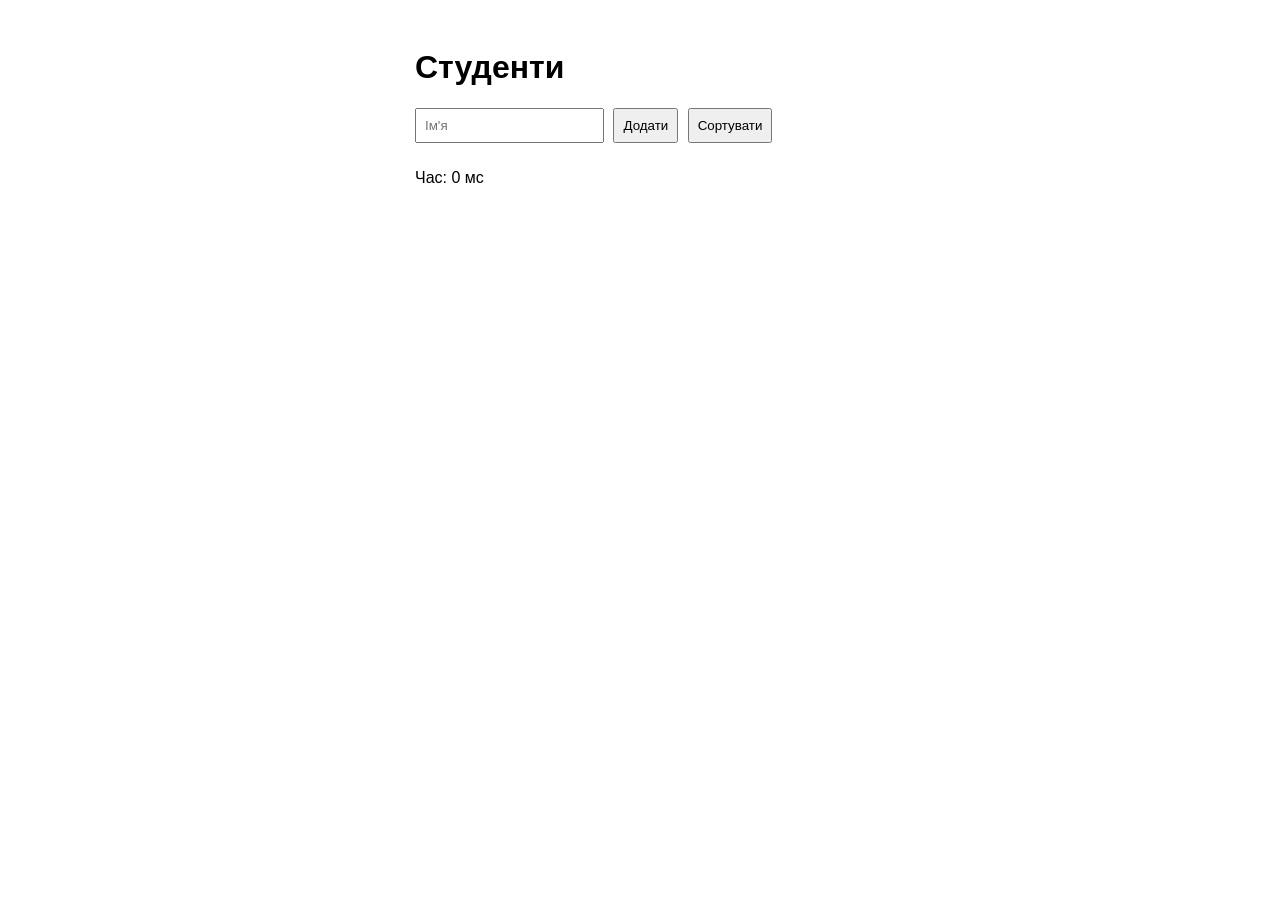
<file: shmidt_folder/лб 4 шмідт анна/index.html>
<!DOCTYPE html>
<html lang="uk">
<head>
    <meta charset="UTF-8">
    <title>Список</title>
    <link rel="stylesheet" href="style.css"> 
</head>
<body>
    <div class="container">
        <h1>Студенти</h1>
        <input type="text" id="nameInput" placeholder="Ім'я"> 
        <button onclick="addStudent()">Додати</button> 
        <button onclick="sortAndHighlight()">Сортувати</button> 
        
        <p id="timerDisplay">Час: 0 мс</p>
        
        <ul id="studentsList"></ul> 
    </div>
    <script src="script.js"></script>
</body>
</html>
</file>
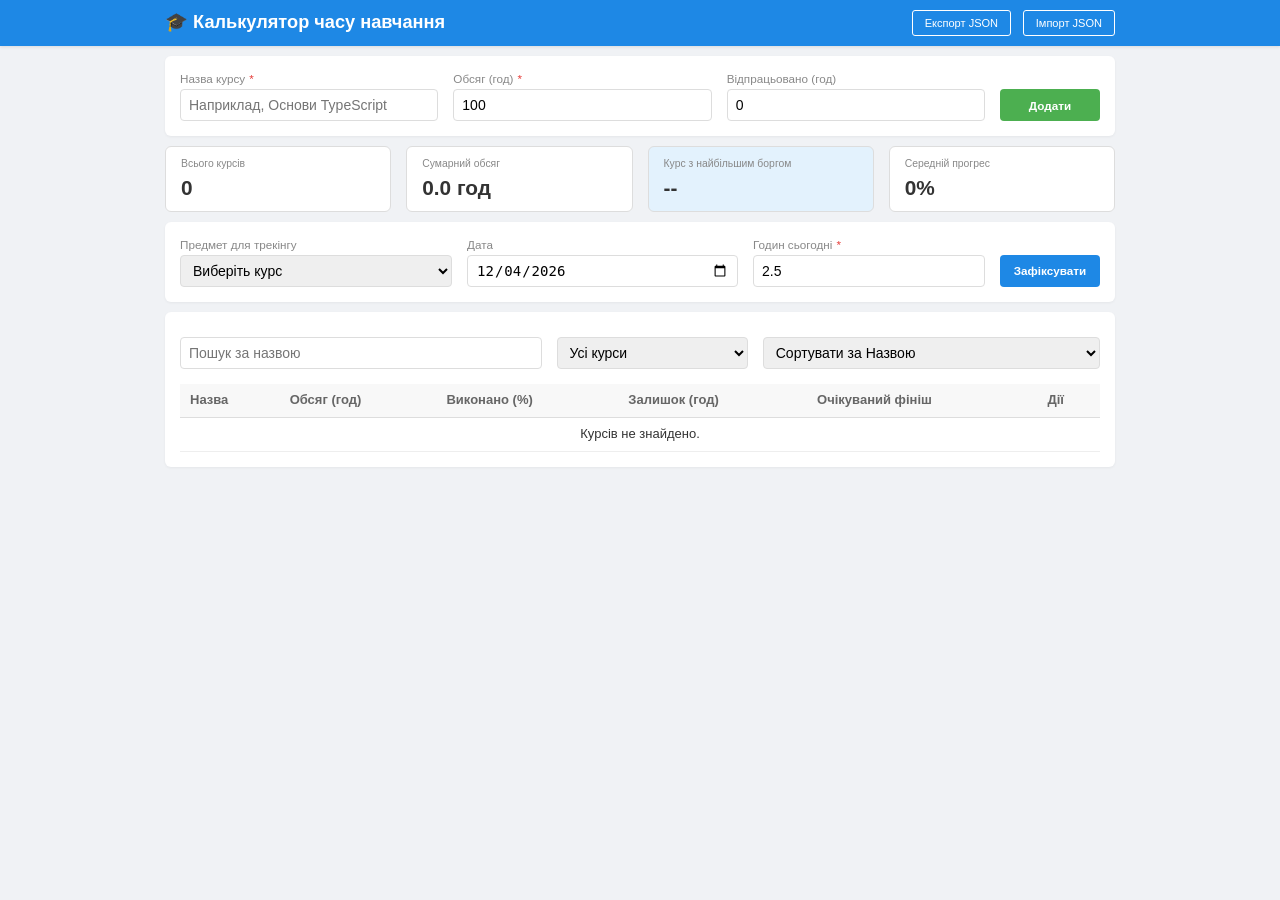
<file: shmidt_folder/лб 5 шмідт анна тп/index.html>
<!DOCTYPE html>
<html lang="uk">
<head>
    <meta charset="UTF-8">
    <meta name="viewport" content="width=device-width, initial-scale=1.0">
    <title>Планувальник Навчання | Калькулятор часу навчання</title>
    <link rel="stylesheet" href="styles.css"> 
</head>
<body>
    <header class="navbar">
        <div class="navbar-inner"> 
            <div class="logo">🎓 Калькулятор часу навчання</div>
            <div class="menu-controls"> 
                <button id="exportBtn" class="nav-btn">Експорт JSON</button>
                <button id="importBtn" class="nav-btn">Імпорт JSON</button>
                <input type="file" id="importFile" accept=".json" style="display: none;">
            </div>
        </div>
    </header>

    <main class="container"> <section class="card form-section">
            <form id="courseForm">
                <input type="hidden" id="courseId" value="">
                
                <div class="form-row">
                    <div class="form-group required">
                        <label for="courseTitle">Назва курсу</label>
                        <input type="text" id="courseTitle" required placeholder="Наприклад, Основи TypeScript">
                        <div class="error-message" id="titleError"></div>
                    </div>

                    <div class="form-group required">
                        <label for="totalHours">Обсяг (год)</label>
                        <input type="number" id="totalHours" min="1" step="1" required placeholder="100" value="100">
                        <div class="error-message" id="hoursError"></div>
                    </div>

                    <div class="form-group">
                        <label for="hoursDone">Відпрацьовано (год)</label>
                        <input type="number" id="hoursDone" min="0" step="0.5" value="0" placeholder="0">
                    </div>
                    
                    <div class="form-group action-group">
                        <button type="submit" id="submitCourseBtn" class="add-btn">Додати</button>
                    </div>
                </div>
            </form>
        </section>

        <section class="stat-container"> <div class="stat-card">
                <p>Всього курсів</p>
                <div class="stat-value" id="totalCourses">0</div>
            </div>
            <div class="stat-card">
                <p>Сумарний обсяг</p>
                <div class="stat-value" id="totalHoursSum">0.0 год</div>
            </div>
            <div class="stat-card highlight">
                <p>Курс з найбільшим боргом</p>
                <div class="stat-value" id="biggestDebt">--</div>
            </div>
            <div class="stat-card">
                <p>Середній прогрес</p>
                <div class="stat-value" id="averageProgress">0%</div>
            </div>
        </section>

        <section class="card controls-section">
            <form id="trackerForm" class="form-row">
                <div class="form-group">
                    <label for="trackerCourseSelect">Предмет для трекінгу</label>
                    <select id="trackerCourseSelect" required>
                        <option value="" disabled selected>Виберіть курс</option>
                    </select>
                </div>
                <div class="form-group date-group">
                    <label for="studyDate">Дата</label>
                    <input type="date" id="studyDate" required>
                </div>
                <div class="form-group required">
                    <label for="hoursTracked">Годин сьогодні</label>
                    <input type="number" id="hoursTracked" min="0.1" max="12" step="0.1" required placeholder="2.5" value="2.5">
                    <div class="error-message" id="trackerHoursError"></div>
                </div>
                <div class="form-group action-group">
                    <button type="submit" class="add-btn tracker-btn">Зафіксувати</button>
                </div>
            </form>
        </section>

        <section class="card data-section">
            <div class="controls-row">
                <div class="search-group">
                    <input type="text" id="searchQuery" placeholder="Пошук за назвою">
                </div>
                <div class="filter-group">
                    <select id="filterSelect">
                        <option value="all">Усі курси</option>
                        <option value="active">Активні</option>
                        <option value="completed">Завершені</option>
                    </select>
                </div>
                <div class="filter-group">
                    <select id="sortSelect">
                        <option value="title">Сортувати за Назвою</option>
                        <option value="progress_desc">Прогресом (за спаданням)</option>
                        <option value="hoursLeft_asc">Залишком годин (за зростанням)</option>
                    </select>
                </div>
            </div>

            <div class="table-responsive"> <table id="coursesTable">
                    <thead>
                        <tr>
                            <th>Назва</th>
                            <th>Обсяг (год)</th>
                            <th>Виконано (%)</th>
                            <th>Залишок (год)</th>
                            <th>Очікуваний фініш</th>
                            <th>Дії</th>
                        </tr>
                    </thead>
                    <tbody id="coursesTableBody">
                        </tbody>
                </table>
            </div>
        </section>
        
    </main>

    <script src="main.js"></script> 
</body>
</html>
</file>
<file: shmidt_folder/лб 4 шмідт анна/style.css>
body { font-family: sans-serif; padding: 20px; }
.container { max-width: 450px; margin: 0 auto; }
input, button { padding: 8px; margin-right: 5px; margin-bottom: 10px; }
button { cursor: pointer; }
#studentsList { list-style: none; padding: 0; }
/* стиль для повторів */
.duplicate { background-color: #ffcccc; color: #cc0000; font-weight: bold; }
</file>
<file: shmidt_folder/лб 5 шмідт анна тп/styles.css>
/* ====================================================================
   Основні налаштування та кольори
   ==================================================================== */
:root {
    --color-blue-primary: #1e88e5; 
    --color-green-success: #4CAF50; 
    --color-text-dark: #333;
    --color-text-medium: #888;
    --color-background-light: #f0f2f5; 
    --color-card-bg: #fff;
    --color-border-light: #ddd;
    --color-highlight-bg: #e3f2fd;
    --color-red-danger: #e53935;
    --color-table-header-bg: #f8f8f8; 
    --color-yellow-warning: #ffc107; /* Додано для кнопок редагування */
}

/* Глобальні та базові стилі */
body {
    font-family: 'Segoe UI', Tahoma, Geneva, Verdana, sans-serif; 
    background-color: var(--color-background-light);
    color: var(--color-text-dark);
    margin: 0;
    line-height: 1.3; 
    font-size: 13px; 
}

.container {
    max-width: 950px; /* ФІКСОВАНА ШИРИНА КОНТЕНТУ */
    margin: 10px auto; 
    padding: 0 15px;
}

/* ====================================================================
   HEADER (Шапка)
   ==================================================================== */
.navbar {
    background-color: var(--color-blue-primary);
    color: white;
    padding: 10px 0;
    box-shadow: 0 1px 3px rgba(0, 0, 0, 0.1);
    display: flex;
    justify-content: center;
}

.navbar-inner {
    width: 100%;
    max-width: 950px; 
    display: flex;
    justify-content: space-between;
    align-items: center;
    padding: 0 15px;
}

.navbar .logo {
    font-size: 1.4em; 
    font-weight: 600;
}

.menu-controls .nav-btn {
    background: none;
    border: 1px solid white;
    padding: 6px 12px; 
    margin-left: 8px;
    color: white;
    border-radius: 3px;
    font-size: 0.85em;
    font-weight: 500;
    cursor: pointer;
    transition: background-color 0.2s;
}

/* ====================================================================
   КАРТКИ ТА ФОРМИ
   ==================================================================== */
.card {
    background-color: var(--color-card-bg);
    padding: 15px; 
    margin-bottom: 10px; 
    border-radius: 6px;
    box-shadow: 0 1px 3px rgba(0, 0, 0, 0.05);
}

.form-row {
    display: flex;
    gap: 15px;
    align-items: flex-end; 
}

.form-group {
    flex-grow: 1;
    min-width: 100px;
    position: relative; 
    display: flex; /* Додано для вертикального Flexbox */
    flex-direction: column;
}

.form-group label {
    font-size: 0.9em;
    margin-bottom: 3px;
    color: var(--color-text-medium); /* Зроблено мірою для кращої читабельності */
}

/* Стилі для обов'язкових полів */
.form-group.required label::after {
    content: '*';
    color: var(--color-red-danger);
    margin-left: 4px;
}

/* Уніфіковані стилі для полів вводу та select */
input:not([type="hidden"]), select {
    padding: 5px 8px; 
    border: 1px solid var(--color-border-light);
    border-radius: 4px;
    box-sizing: border-box;
    font-size: 14px; 
    height: 32px; 
    width: 100%; /* Забезпечує заповнення flex-елемента */
}

/* Кнопки Додати/Зафіксувати */
.action-group {
    flex-grow: 0;
    width: 90px; 
    margin-top: 18px; 
}
.action-group button {
    width: 100%;
    height: 32px;
    font-size: 0.9em;
    font-weight: bold;
    border-radius: 4px;
    border: none;
    cursor: pointer;
    white-space: nowrap;
    transition: background-color 0.2s;
}

.add-btn { background-color: var(--color-green-success); color: white; }
.tracker-btn { background-color: var(--color-blue-primary); color: white; }

/* --- Статистика (Секція 2) --- */
.stat-container {
    display: flex;
    gap: 15px;
    margin-bottom: 10px;
}
.stat-card {
    flex: 1;
    padding: 10px 15px; 
    border: 1px solid var(--color-border-light);
    border-radius: 6px;
    background-color: var(--color-card-bg);
}
.stat-card p {
    font-size: 0.8em;
    color: var(--color-text-medium);
    margin: 0;
}
.stat-value {
    font-size: 1.6em; 
    font-weight: 700;
    color: var(--color-text-dark);
    margin-top: 3px;
}
.highlight {
    background-color: var(--color-highlight-bg);
}

/* --- Пошук, Сортування, Фільтри (Секція 4) --- */
.controls-row {
    display: flex;
    gap: 15px;
    align-items: flex-end; 
    padding: 10px 0 15px 0;
}
.controls-row .search-group { flex-grow: 2; }
.controls-row .filter-group { min-width: 150px; flex-grow: 1; }

/* --- Таблиця (Секція 5) --- */
#coursesTable {
    width: 100%;
    border-collapse: collapse;
    font-size: 13px;
}

#coursesTable th {
    background-color: var(--color-table-header-bg);
    color: #666;
    padding: 8px 10px; 
    border-bottom: 1px solid var(--color-border-light);
    font-weight: bold;
    text-align: left;
}
#coursesTable td {
    padding: 8px 10px;
    border-bottom: 1px solid #eee;
}

/* Кнопки дій у таблиці */
.action-buttons {
    display: flex;
    gap: 4px;
    white-space: nowrap;
}
.table-action-btn {
    padding: 4px 8px;
    font-size: 0.85em;
    border-radius: 3px;
    font-weight: 500;
    border: 1px solid;
    background: none;
    cursor: pointer;
    transition: all 0.2s;
}

.edit-btn { border-color: var(--color-yellow-warning); color: var(--color-yellow-warning); } 
.delete-btn { border-color: var(--color-red-danger); color: var(--color-red-danger); } 

/* Hover ефекти (скорочено та уніфіковано) */
.edit-btn:hover { background-color: var(--color-yellow-warning); color: var(--color-text-dark); }
.delete-btn:hover { background-color: var(--color-red-danger); color: white; }

.add-btn:hover, .tracker-btn:hover, .nav-btn:hover { opacity: 0.9; }

/* Повідомлення про помилки */
.error-message {
    color: var(--color-red-danger);
    font-size: 0.85em;
    min-height: 18px; 
    font-weight: 500;
    position: absolute;
    bottom: -18px;
    left: 0;
    z-index: 10;
    display: none; /* За замовчуванням приховано */
}

/* Додатково: Видалення стандартної рамки фокусу */
:focus {
    outline: none;
    box-shadow: 0 0 0 2px var(--color-blue-primary);
}
</file>
